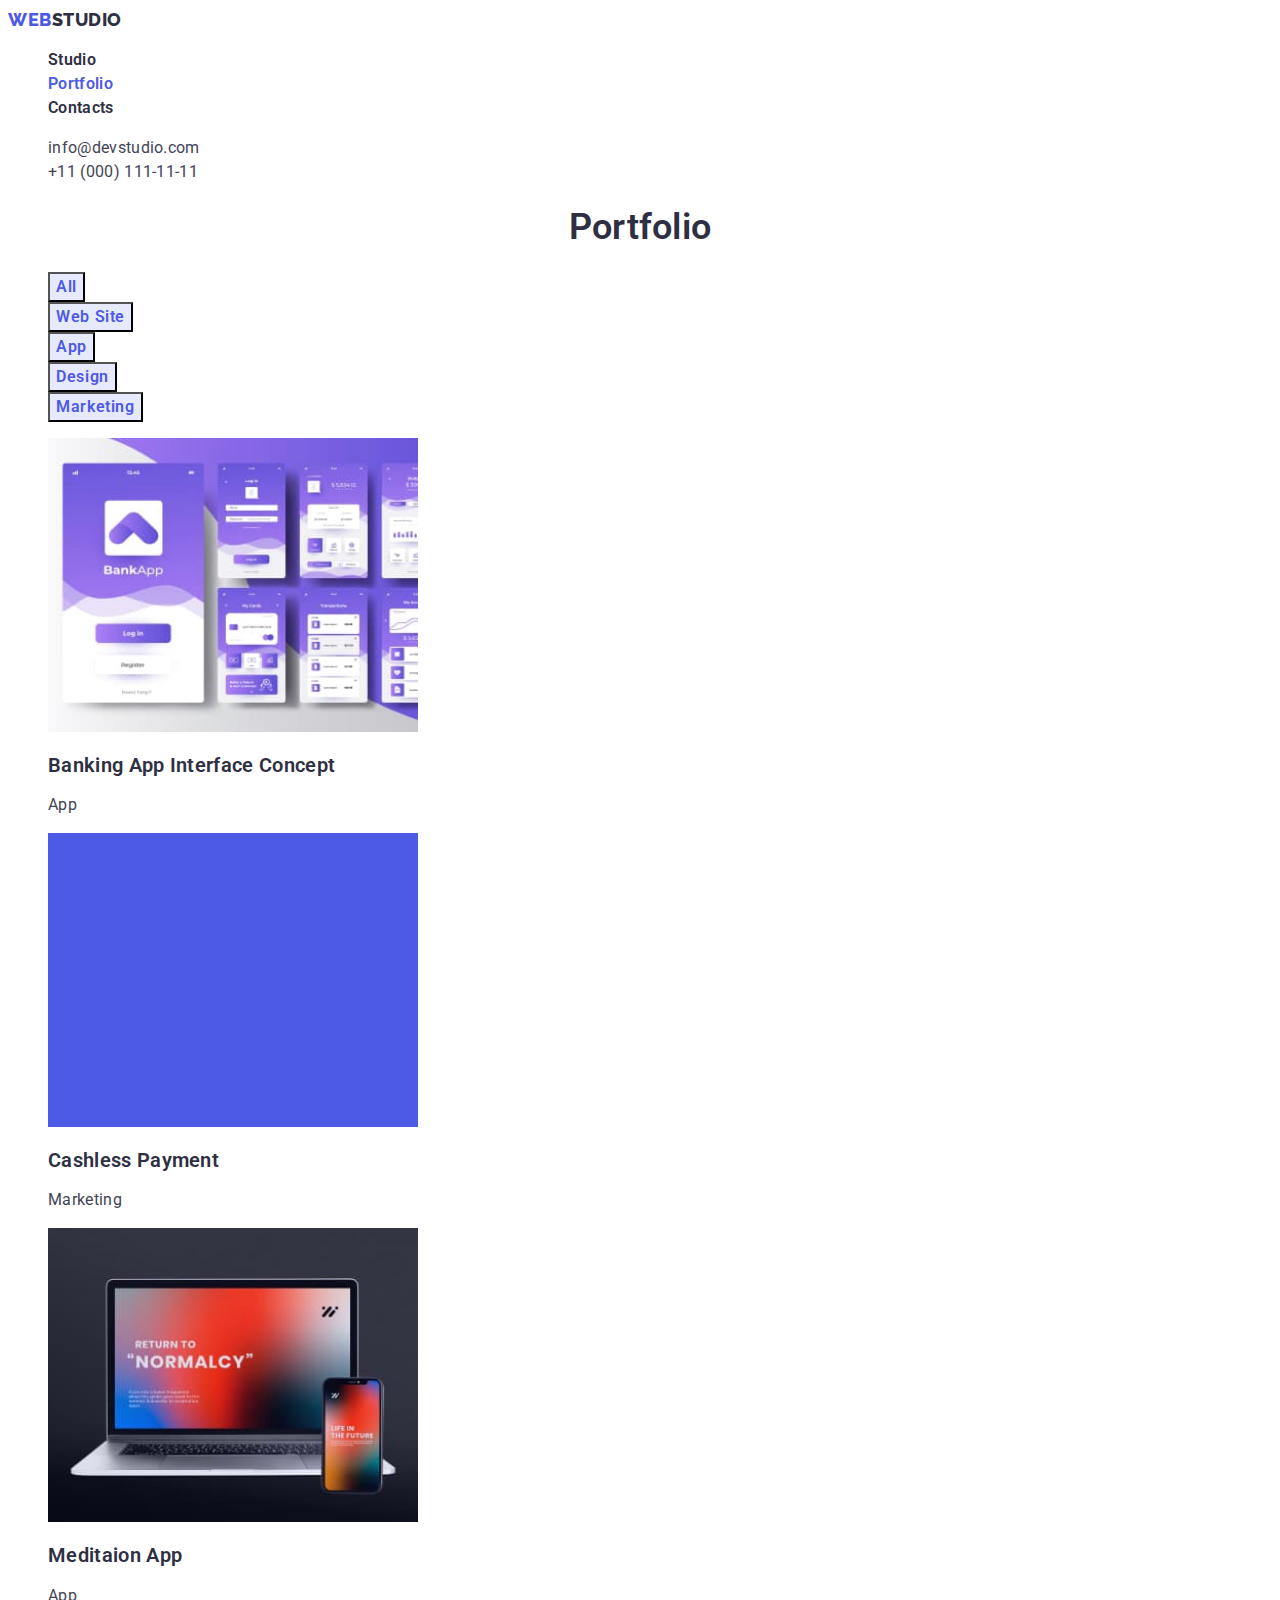
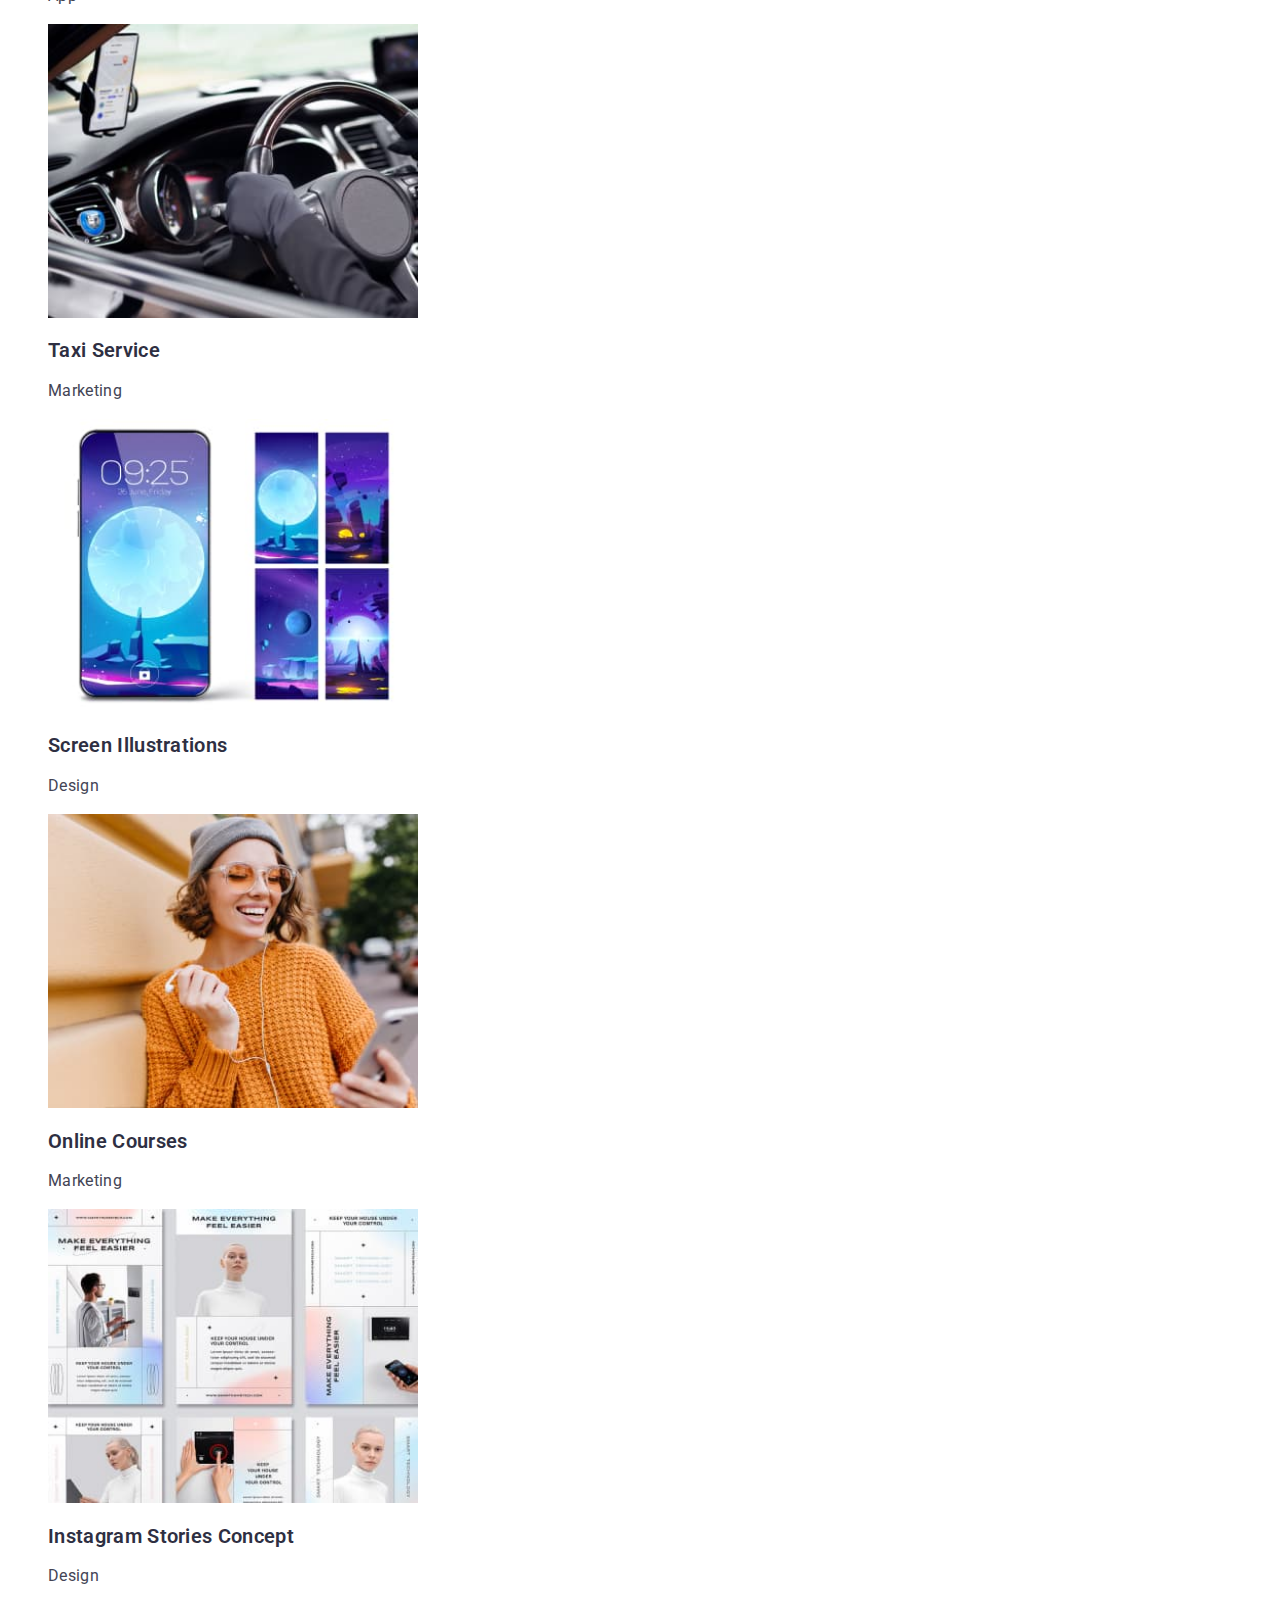
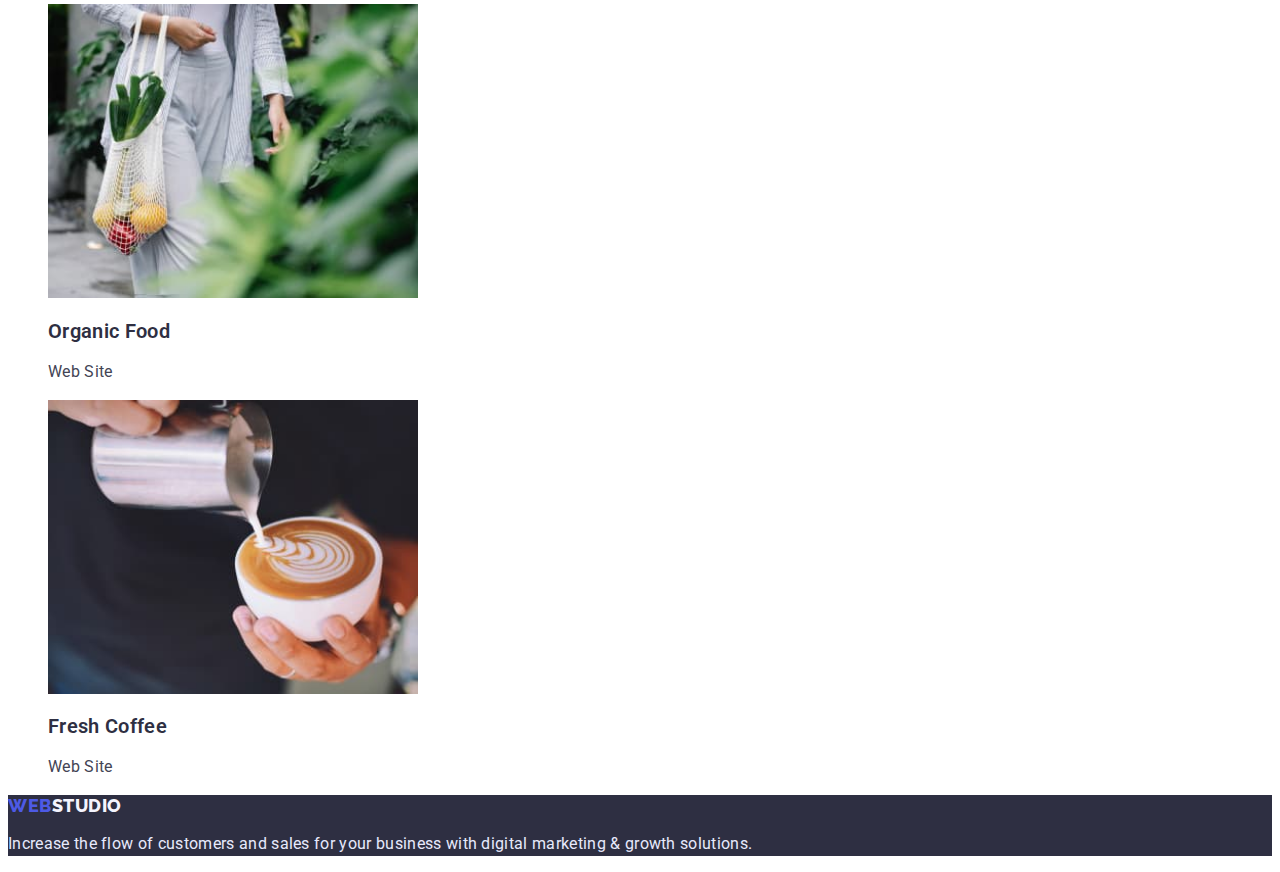
<file: portfolio.html>
<!DOCTYPE html>
<html lang="uk">
  <head>
    <meta charset="UTF-8" />
    <meta http-equiv="X-UA-Compatible" content="IE=edge" />
    <meta name="viewport" content="width=device-width, initial-scale=1.0" />
    <link
      href="https://fonts.googleapis.com/css2?family=Oleo+Script&family=Raleway:wght@700&family=Roboto:wght@400;500;700;900&display=swap"
      rel="stylesheet"
    />
    <!-- <link
      href="https://fonts.googleapis.com/css2?family=Raleway:wght@700&display=swap"
      rel="stylesheet"
    /> -->
    <title>Portfolio</title>
    <link rel="stylesheet" href="./сss/styles.css" />
  </head>
  <body class="page">
    <!-- Шапка сайту -->
    <header>
      <nav>
        <!-- <a href="index.html">
          <img src="./images/WebStudio.svg" alt="Лого вебстудии" />
        </a> -->
        <a href="index.html" class="logo-top"
          >Web<span class="logo-header">Studio</span></a
        >
        <ul class="site-nav list">
          <li><a href="index.html" class="link">Studio</a></li>
          <li><a href="./portfolio.html" class="link current">Portfolio</a></li>
          <li><a href="#" class="link">Contacts</a></li>
        </ul>
      </nav>
      <ul class="contacts-nav list">
        <li>
          <a href="mailto:info@devstudio.com" lang="en" class="contacts"
            >info@devstudio.com</a
          >
        </li>
        <li>
          <a href="tel:+110001111111" class="contacts">+11 (000) 111-11-11</a>
        </li>
      </ul>
    </header>
    <main>
      <section>
        <h1 class="section-title">Portfolio</h1>
        <ul class="filter">
          <li>
            <button type="button" class="filter-button pointer">All</button>
          </li>
          <li>
            <button type="button" class="filter-button pointer">
              Web Site
            </button>
          </li>
          <li>
            <button type="button" class="filter-button pointer">App</button>
          </li>
          <li>
            <button type="button" class="filter-button pointer">Design</button>
          </li>
          <li>
            <button type="button" class="filter-button pointer">
              Marketing
            </button>
          </li>
        </ul>
        <ul class="portfolio">
          <li>
            <a href="#" lang="en" class="link">
              <img
                src="./images1/banking.jpg"
                alt="banking"
                width="370"
                height="294"
              />
              <h2 class="content-title">Banking App Interface Concept</h2>
              <p class="section-text">App</p>
            </a>
          </li>
          <li>
            <a href="#" lang="en" class="link">
              <img
                src="./images1/cashless.jpg"
                alt="cashless"
                width="370"
                height="294"
              />
              <h2 class="content-title">Cashless Payment</h2>
              <p class="section-text">Marketing</p>
            </a>
          </li>
          <li>
            <a href="#" lang="en" class="link">
              <img
                src="./images1/meditaion.jpg"
                alt="meditaion"
                width="370"
                height="294"
              />
              <h2 class="content-title">Meditaion App</h2>
              <p class="section-text">App</p>
            </a>
          </li>
          <li>
            <a href="#" lang="en" class="link">
              <img
                src="./images1/taxi.jpg"
                alt="taxi"
                width="370"
                height="294"
              />
              <h2 class="content-title">Taxi Service</h2>
              <p class="section-text">Marketing</p>
            </a>
          </li>
          <li>
            <a href="#" lang="en" class="link">
              <img
                src="./images1/screen.jpg"
                alt="screen"
                width="370"
                height="294"
              />
              <h2 class="content-title">Screen Illustrations</h2>
              <p class="section-text">Design</p>
            </a>
          </li>
          <li>
            <a href="#" lang="en" class="link">
              <img
                src="./images1/courses.jpg"
                alt="courses"
                width="370"
                height="294"
              />
              <h2 class="content-title">Online Courses</h2>
              <p class="section-text">Marketing</p>
            </a>
          </li>
          <li>
            <a href="#" lang="en" class="link">
              <img
                src="./images1/stories.jpg"
                alt="stories"
                width="370"
                height="294"
              />
              <h2 class="content-title">Instagram Stories Concept</h2>
              <p class="section-text">Design</p>
            </a>
          </li>
          <li>
            <a href="#" lang="en" class="link">
              <img
                src="./images1/food.jpg"
                alt="food"
                width="370"
                height="294"
              />
              <h2 class="content-title">Organic Food</h2>
              <p class="section-text">Web Site</p>
            </a>
          </li>
          <li>
            <a href="#" lang="en" class="link">
              <img
                src="./images1/coffee.jpg"
                alt="coffee"
                width="370"
                height="294"
              />
              <h2 class="content-title">Fresh Coffee</h2>
              <p class="section-text">Web Site</p>
            </a>
          </li>
        </ul>
      </section>
    </main>
    <!-- Футер -->
    <footer class="footer">
      <!-- <img src="./images/WebStudio.svg" alt="Лого вебстудии" /> -->
      <a href="index.html" class="logo-bottom"
        >Web<span class="logo-footer">Studio</span>
      </a>
      <p class="footer-text">
        Increase the flow of customers and sales for your business with digital
        marketing & growth solutions.
      </p>
    </footer>
  </body>
</html>
</file>
<file: сss/styles.css>
/* Определяем палитру цвета которую использовал дизайнер при разработке макета */
/* цвет основного текста SLATE #434455; */
/* вторичный цвет текста (заголовки) NAVY BLUE #2E2F42 */
/* цвет бэкграунд акцента #4D5AE5 */
/* цвет лого header  #4D5AE5 #2E2F42 */
/* цвет лого footer  #4D5AE5 #F4F4FD */
/* цвет фона (header) #FFFFFF */
/* цвет фона (hero + footer) #2E2F42 */
/* цвет фона (sections) #E5E5E5 */
/* цвет фона (section Team) #F4F4FD */
/* цвет фона кнопок #E7E9FC */

/* Задаем основной цвет шрифта и фона */
:root {
  --primary-text-color: #434455;
  --title-text-color-second-bg-color: #2e2f42;
  --accent-bg-color-button-text-color: #4d5ae5;
  --first-color: #ffffff;
  --third-background-color: #e5e5e5;
  --fourth-background-color: #f4f4fd;
  --button-background-color: #e7e9fc;
  --button-bg-active-color: #404bbf;
}

body {
  color: var(--primary-text-color);
  background-color: var(--first-color);

  font-family: Roboto, sans-serif;
  letter-spacing: 0.02em;
}

/* h1,
h2,
h3,
h4,
h5,
h6 {
  font-family: "Times New Roman", Times, serif;
} */

/* Задаем цвет лого */
.logo-top {
  color: var(--accent-bg-color-button-text-color);
  font-family: Raleway, sans-serif;
  font-weight: 800;
  font-size: 18px;
  line-height: 1.33;
  display: flex;
  align-items: center;
  letter-spacing: 0.03em;
  text-transform: uppercase;
  text-decoration: none;
}
.logo-top .logo-header {
  color: var(--title-text-color-second-bg-color);
}
.logo-bottom {
  color: var(--accent-bg-color-button-text-color);
  font-family: Raleway, sans-serif;
  font-weight: 800;
  font-size: 18px;
  line-height: 1.17;
  display: flex;
  align-items: center;
  letter-spacing: 0.03em;
  text-transform: uppercase;
  text-decoration: none;
}
.logo-bottom .logo-footer {
  color: var(--fourth-background-color);
}
/* Убираем точки в списке */
/* .list {
  list-style: none;
} */
ul {
  list-style: none;
}

/* Стилизуем меню навигации */
.site-nav .link {
  color: var(--title-text-color-second-bg-color);
  font-weight: 600;
  font-size: 16px;
  line-height: 1.5;
  text-decoration: none;
}
.site-nav .link:hover,
.site-nav .link:focus {
  color: var(--primary-text-color);
}
.site-nav .link.current,
.site-nav .link:active {
  color: var(--accent-bg-color-button-text-color);
}

/* Стилизуем в шапке контакты */
.contacts-nav .contacts {
  color: var(--primary-text-color);
  font-size: 16px;
  line-height: 1.5;
  text-decoration: none;
}
.contacts-nav .contacts:hover,
.contacts-nav .contacts:focus {
  color: var(--accent-bg-color-button-text-color);
}

/* Стилизуем героя */
.hero {
  background-color: var(--title-text-color-second-bg-color);
}
.hero-title {
  color: var(--first-color);
  font-weight: 600;
  font-size: 56px;
  line-height: 1.07;
  text-align: center;
}
.hero-button {
  color: var(--first-color);
  background-color: var(--accent-bg-color-button-text-color);
  font-family: inherit;
  font-weight: 600;
  font-size: 16px;
  line-height: 1.19;
  display: flex;
  align-items: center;
  letter-spacing: 0.04em;
}

.hero-button:active,
.hero-button:focus {
  background-color: var(--button-bg-active-color);
}

/* Стилизуем заголовки секций */
.section-title {
  color: var(--title-text-color-second-bg-color);
  font-weight: 600;
  font-size: 36px;
  line-height: 1.11;
  text-align: center;
  text-transform: capitalize;
}

/* Стилизуем заголовки контента внутри секций Future, Team, Portfolio */
.content-title {
  color: var(--title-text-color-second-bg-color);
  font-weight: 600;
  font-size: 20px;
  line-height: 1.2;
}
/* Стилизуем контент внутри секций Future, Team, Portfolio */
.section-text {
  color: var(--primary-text-color);
  font-size: 16px;
  line-height: 1.5;
}
/* Section Team */
.team-background {
  background-color: var(--fourth-background-color);
}

/* Стилизуем футер */
.footer {
  background-color: var(--title-text-color-second-bg-color);
}
.footer-text {
  color: var(--button-background-color);
  font-size: 16px;
  line-height: 1.5;
}
/* .address {
  color: var(--primary-text-color);
  font-style: normal;
  font-size: 14px;
  line-height: 1.71;
  text-decoration: none;
}  */
/* .footer .address {
  color: #ffffff;
  font-style: normal;
  font-size: 14px;
  line-height: 1.71;
  text-decoration: none;
}
.footer .address:hover,
.footer .address:focus {
  color: var(--accent-color);
}

.footer .contacts {
  color: var(--primary-text-color);
  font-style: normal;
  font-size: 14px;
  line-height: 1.71;
  text-decoration: none;
}
.footer .contacts:hover,
.footer .contacts:focus {
  color: var(--accent-color);
} */

/* Стилизуем страницу Портфолио  */

/* Section filter  */

.filter-button {
  color: var(--accent-bg-color-button-text-color);
  background-color: var(--button-background-color);
  font-family: inherit;
  font-weight: 600;
  font-size: 16px;
  line-height: 1.5;
  display: flex;
  align-items: center;
  text-align: center;
  letter-spacing: 0.04em;
}

.filter-button:hover,
.filter-button:focus {
  color: var(--first-color);
  background-color: var(--accent-bg-color-button-text-color);
}
/* Section portfolio  */

.portfolio {
  text-decoration: none;
}
.portfolio .link {
  text-decoration: none;
}

.pointer {
  cursor: pointer;
}
</file>
